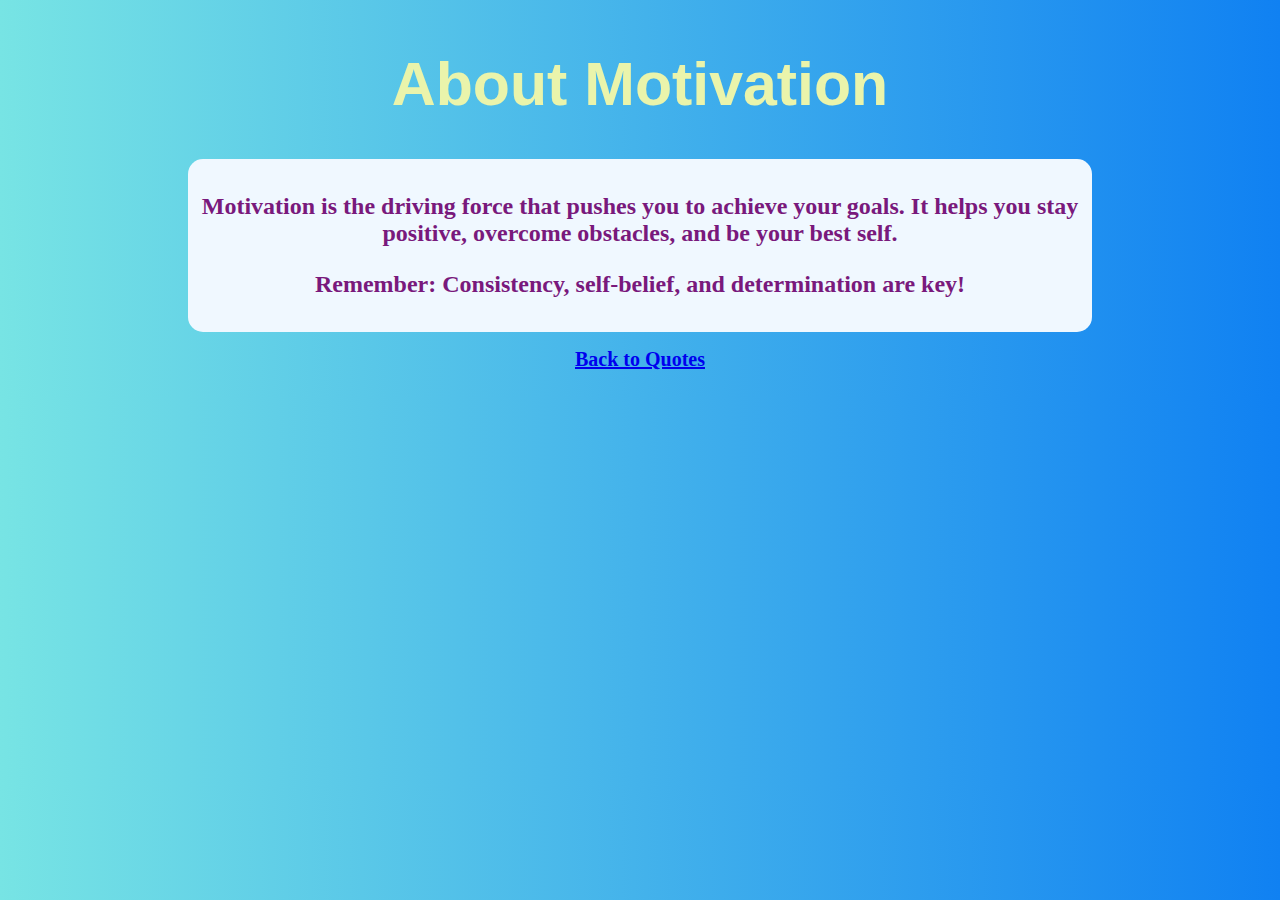
<file: about.html>
<!DOCTYPE html>
<html lang="en">
<head>
  <meta charset="UTF-8">
  <meta name="viewport" content="width=device-width, initial-scale=1.0">
  <title>About Motivation</title>
  <link rel="stylesheet" href="style.css">
</head>
<body>
  <header>
    <h1 id="h1">About Motivation</h1>
  </header>
  <main>
    <div class="para2">
    <p>Motivation is the driving force that pushes you to achieve your goals. 
       It helps you stay positive, overcome obstacles, and be your best self.</p>

       
    <p>Remember: Consistency, self-belief, and determination are key!</p>
    </div>
    
    <p><a href="index.html">Back to Quotes</a></p>
  </main>
</body>
</html>
</file>
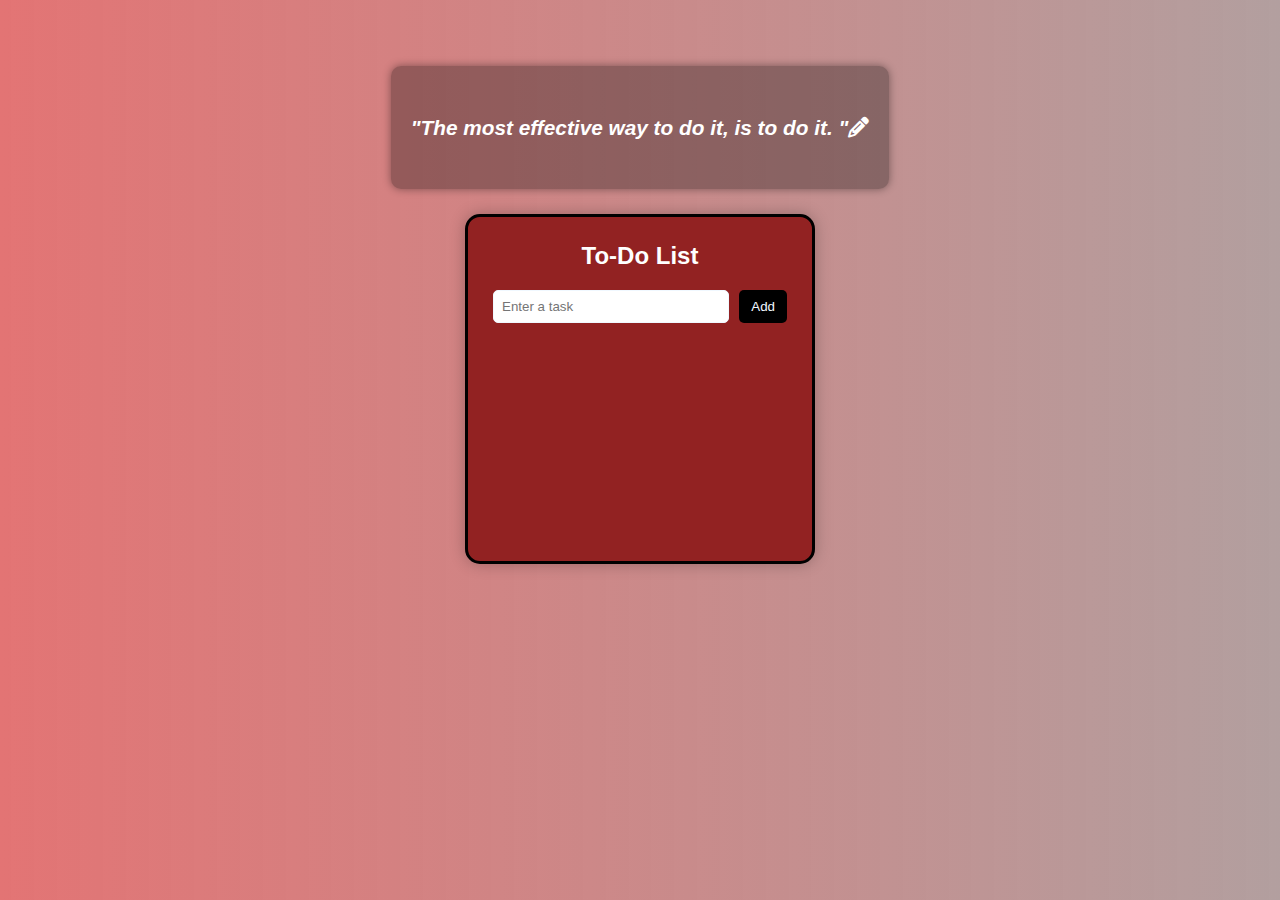
<file: TodoList.html>
<!DOCTYPE html>
<html lang="en">
<head>
    <meta charset="UTF-8">
    <meta name="viewport" content="width=device-width, initial-scale=1.0">
    <title>Simple To-Do List</title>
    <link rel="stylesheet" href="style2.css">
    <link rel="stylesheet" href="https://cdnjs.cloudflare.com/ajax/libs/font-awesome/6.7.2/css/all.min.css" integrity="sha512-Evv84Mr4kqVGRNSgIGL/F/aIDqQb7xQ2vcrdIwxfjThSH8CSR7PBEakCr51Ck+w+/U6swU2Im1vVX0SVk9ABhg==" crossorigin="anonymous" referrerpolicy="no-referrer" />
</head>
<body>
    <header class="quote">
        <h1>"The most effective way to do it, is to do it.  "<i class="fa-solid fa-pencil"></i></h1>
    </header>

    <div class="todo-container">
        <h2>To-Do List</h2>
        <div class="input-section">
            <input type="text" id="taskInput" placeholder="Enter a task" aria-label="Task input">
            <button id="addBtn">Add</button>
        </div>
        <ul id="taskList"></ul>
    </div>

    <script src="script2.js"></script>
</body>
</html>
</file>
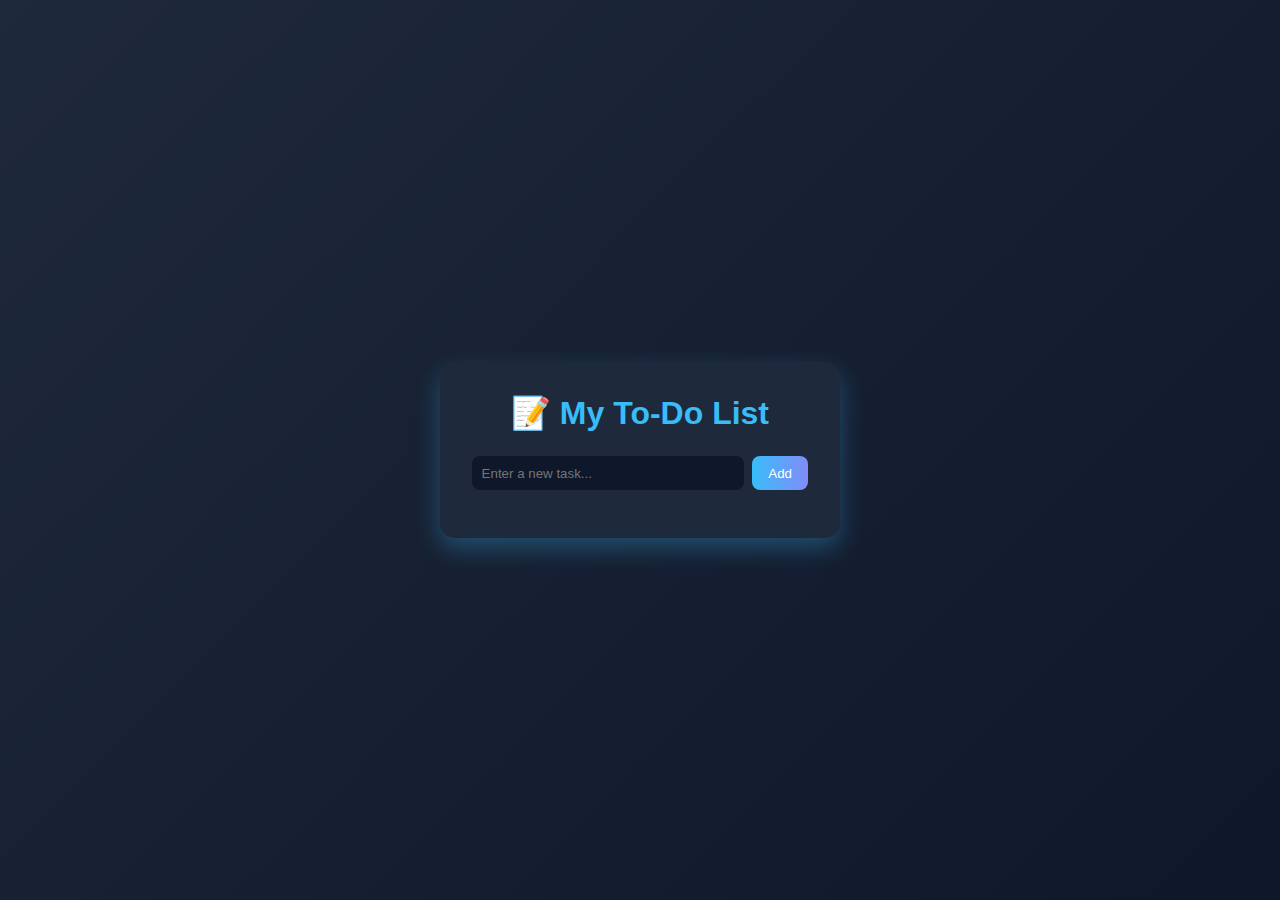
<file: Task4/Todolist.html>
<!DOCTYPE html>
<html lang="en">
<head>
  <meta charset="UTF-8">
  <meta name="viewport" content="width=device-width, initial-scale=1.0">
  <title>To-Do List | Rashi</title>
  <link rel="stylesheet" href="Todolist.css">
</head>
<body>
  <div class="todo-container">
    <h1>📝 My To-Do List</h1>
    <div class="input-section">
      <input type="text" id="taskInput" placeholder="Enter a new task..." />
      <button id="addBtn">Add</button>
    </div>
    <ul id="taskList"></ul>
  </div>

  <script src="Todolist.js"></script>
</body>
</html>
</file>
<file: style.css>
body {
  background: linear-gradient(to right, rgb(119, 228, 228),rgb(16, 129, 242));
  text-align: center;
  display: flex;
  flex-direction: column;
}


h1 {
  color: black;
  font-size: 380%;
}
#h1{
    color:rgb(234, 244, 171);
    font-size: 380%;
    font-family: 'Gill Sans', 'Gill Sans MT', Calibri, 'Trebuchet MS', sans-serif;
}

.para1 {
    font-size: 150%;
    font-family: cursive;
}
.para2{
    margin: auto;
  padding: 10px;
  width: 70%;
  background-color: aliceblue;
  border-radius: 15px;
  font-size: 150%;
  text-align: center;
  font-family: cursive;
  color:rgb(121, 25, 124);
  font-weight: bold;

}

.quote-box {
  margin: auto;
  padding: 10px;
  width: 30%;
  background-color:aliceblue;
  border-radius: 15px;
  box-shadow: 7px 5px 10px rgba(0,0,0,0.2);
}

button {
  background: #3498db;
  color: white;
  border: none;
  padding: 12px 20px;
  margin-top: 5px;
  border-radius: 10px;
  cursor: pointer;
  font-size: 1rem;
}

button:hover {
  background: rgb(52, 116, 181);
}

img {
  margin-top: 40px;
  border-radius: 10px;
  width: 650px;
  height: 350px;
  object-fit: cover;
}

a {
  font-weight: bold;
  font-size: 20px;
}
</file>
<file: style2.css>
* {
    margin: 0;
    padding: 0;
    box-sizing: border-box;
    font-family: Arial, sans-serif;
}

body {
    background: linear-gradient(to right, rgb(227, 116, 116), rgba(157, 132, 132, 0.779));
    display: flex;
    flex-direction: column;
    justify-content: center;
    align-items: center;
    height: 70vh;
}


.quote {
    text-align: center;
    color: white;
    margin-bottom: 25px;
    max-width: 500px;
    font-style: italic;
    background: rgba(0, 0, 0, 0.3);
    padding: 15px 20px;
    border-radius: 10px;
    box-shadow: 0 0 8px rgba(0, 0, 0, 0.4);
}

.quote h1 {
    font-size: 1.3rem;
    line-height: 4.5;
}


.todo-container {
    background: rgb(146, 34, 34);
    padding: 25px;
    width: 350px;
    min-height: 350px;
    border-radius: 15px;
    box-shadow: 0 0 15px rgba(0, 0, 0, 0.25);
    border: 3px solid black;
    color: white;
    display: flex;
    flex-direction: column;
    justify-content: flex-start;
}


h2 {
    text-align: center;
    margin-bottom: 20px;
    font-size: 1.5rem;
    color: white;
}


.input-section {
    display: flex;
    gap: 10px;
    margin-bottom: 15px;
}

input {
    flex: 1;
    padding: 8px;
    border-radius: 5px;
    border: 1px solid aliceblue;
    outline: none;
}

input:focus {
    border-color: black;
}


button {
    padding: 8px 12px;
    background: black;
    border: none;
    color: aliceblue;
    cursor: pointer;
    border-radius: 5px;
    transition: background 0.3s ease;
}

button:hover {
    background: #008763;
}


ul {
    list-style: none;
    overflow-y: auto;
    max-height: 200px;
    padding-right: 5px;
}

li {
    background: aliceblue;
    padding: 8px;
    margin-bottom: 8px;
    border-radius: 5px;
    display: flex;
    justify-content: space-between;
    align-items: center;
    color: black;
    transition: background 0.3s ease;
}

li.completed {
    text-decoration: line-through;
    background: aliceblue;
}


.deleteBtn {
    background: red;
    border: none;
    color: aliceblue;
    padding: 3px 7px;
    border-radius: 4px;
    cursor: pointer;
    transition: background 0.3s ease;
}

.deleteBtn:hover {
    background: darkred;
}
</file>
<file: Task4/Todolist.css>
* {
  margin: 0;
  padding: 0;
  box-sizing: border-box;
  font-family: "Poppins", sans-serif;
}

body {
  background: linear-gradient(135deg, #1e293b, #0f172a);
  color: #f1f5f9;
  height: 100vh;
  display: flex;
  justify-content: center;
  align-items: center;
}

.todo-container {
  background: #1e293b;
  padding: 2rem;
  border-radius: 15px;
  width: 90%;
  max-width: 400px;
  box-shadow: 0 10px 25px rgba(56, 189, 248, 0.3);
  text-align: center;
}

.todo-container h1 {
  color: #38bdf8;
  margin-bottom: 1.5rem;
}


.input-section {
  display: flex;
  justify-content: center;
  gap: 0.5rem;
  margin-bottom: 1rem;
}

#taskInput {
  flex: 1;
  padding: 0.6rem;
  border: none;
  border-radius: 8px;
  background: #0f172a;
  color: #f8fafc;
}

#addBtn {
  background: linear-gradient(90deg, #38bdf8, #818cf8);
  border: none;
  border-radius: 8px;
  padding: 0.6rem 1rem;
  color: white;
  cursor: pointer;
  transition: transform 0.3s ease;
}

#addBtn:hover {
  transform: scale(1.05);
}

#taskList {
  list-style: none;
  margin-top: 1rem;
}

.task {
  background: #0f172a;
  color: #f1f5f9;
  padding: 0.7rem 1rem;
  border-radius: 8px;
  margin-bottom: 0.5rem;
  display: flex;
  justify-content: space-between;
  align-items: center;
  transition: all 0.3s ease;
}

.task.completed {
  text-decoration: line-through;
  color: #94a3b8;
  opacity: 0.8;
}

.buttons {
  display: flex;
  gap: 0.4rem;
}

.btn {
  border: none;
  padding: 0.3rem 0.6rem;
  border-radius: 6px;
  cursor: pointer;
  font-size: 0.9rem;
}

.edit {
  background: #38bdf8;
  color: #0f172a;
}

.delete {
  background: #f87171;
  color: #fff;
}
</file>
